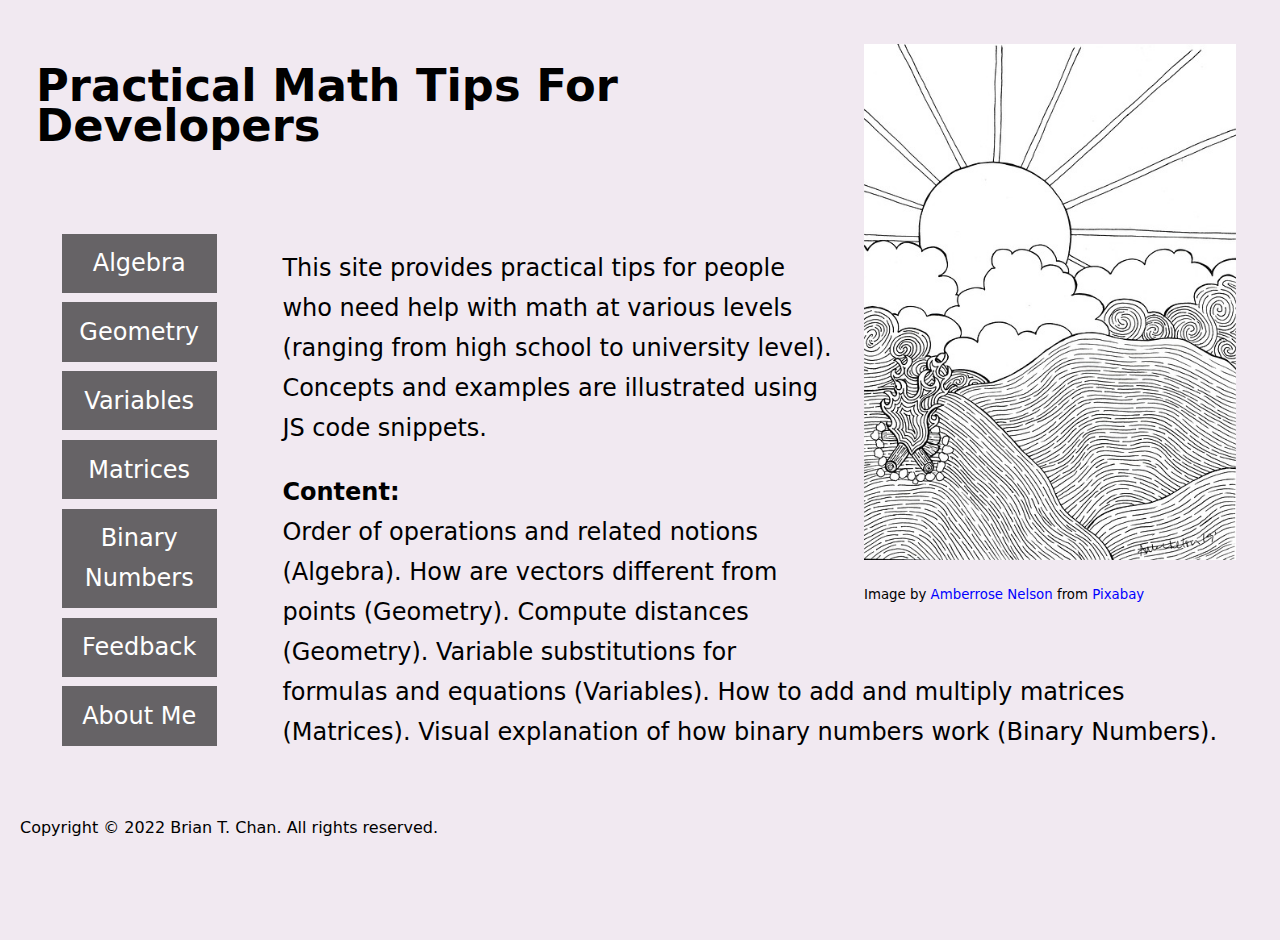
<file: index.html>
<!DOCTYPE html>
<html lang="en" manifest="cm.appcache">
<head>
    <!-- Google tag (gtag.js) -->
    <script async src="https://www.googletagmanager.com/gtag/js?id=G-Q18V9VPLK9"></script>
    <script>
      window.dataLayer = window.dataLayer || [];
      function gtag(){dataLayer.push(arguments);}
      gtag('js', new Date());

      gtag('config', 'G-Q18V9VPLK9');
    </script>
    <meta charset="UTF-8">
    <meta http-equiv="X-UA-Compatible" content="IE=edge">
    <meta name="viewport" content="width=device-width, initial-scale=1.0">
    <link rel="stylesheet" href="styles/style.css">
    <title>Practical Math Tips For Developers</title>
    <script src="https://ajax.googleapis.com/ajax/libs/jquery/3.6.0/jquery.min.js"></script>
    <script src="scripts/app.js"></script>
</head>
<body>
    <div class="container">
        <div class="pages">
            <div class="page home">
                <div id="image">
                    <img src="images/sunrise-gc1ed69cf1_640.jpg" width="100%">
                    <br>
                    <div id="imageCredit">
                        Image by <a href="https://pixabay.com/users/brickbard-1115630/?utm_source=link-attribution&amp;utm_medium=referral&amp;utm_campaign=image&amp;utm_content=6474187">Amberrose Nelson</a> from <a href="https://pixabay.com//?utm_source=link-attribution&amp;utm_medium=referral&amp;utm_campaign=image&amp;utm_content=6474187">Pixabay</a>
                    </div>
                </div>
                <div id="top">
                    <h1 class="wrap">Practical Math Tips For Developers</h1>
                    <br class="onlyNarrow">
                    <div class="widebuttonlike" id="menubarButton" onclick="openMenu();">Open Menu</div>
                    <br class="onlyNarrow">
                </div>

                <div id="menubar">
                    <ul id="menulist">
                        <li class="menuitem" onclick="location.href='algebra.html';">Algebra</li>
                        <li class="menuitem" onclick="location.href='geometry.html';">Geometry</li>
                        <li class="menuitem" onclick="location.href='variables.html';">Variables</li>
                        <li class="menuitem" onclick="location.href='mtx.html';">Matrices</li>
                        <li class="menuitem" onclick="location.href='bnry.html';">Binary Numbers</li>
                        <li class="menuitem" onclick="location.href='feedback.html';">Feedback</li>
                        <li class="menuitem" onclick="location.href='aboutme.html';">About Me</li>
                        <li class="menuitem" id="closeMenuButton" onclick="closeMenu();">Close Menu</li>
                    </ul>
                </div>
                <div class="showIfFourthWidest">
                    <br><br><br><br><br><br><br><br>
                    <br><br><br><br>
                </div>
                <main loading="lazy">
                    <p class="intro" loading="lazy">

                        This site provides practical tips for people who need help with math at various levels (ranging from high school to university level). Concepts and examples are illustrated using JS code snippets.

                    </p>

                    <p class="intro" loading="lazy">

                        <strong>Content:</strong> <br> Order of operations and related notions (Algebra). How are vectors different from points (Geometry). Compute distances (Geometry). Variable substitutions for formulas and equations (Variables). How to add and multiply matrices (Matrices). Visual explanation of how binary numbers work (Binary Numbers).  
    
                    </p>
                </main>
                <footer> Copyright &copy; 2022 Brian T. Chan. All rights reserved. </footer>
            </div>
            <div class="page blank"></div>
        </div>
    </div>

</body>
</html>
</file>
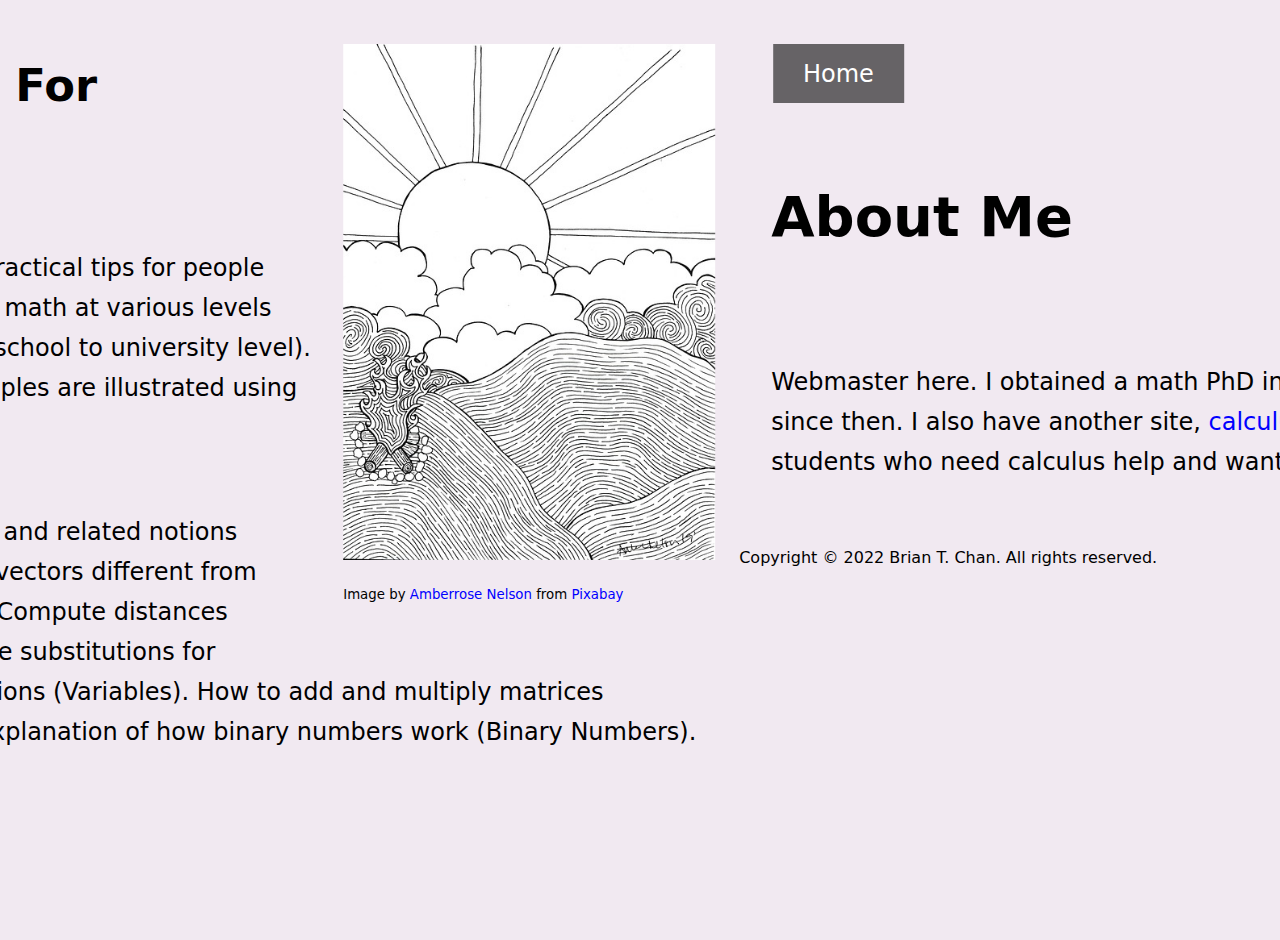
<file: aboutme.html>
<!DOCTYPE html>
<html lang="en" manifest="cm.appcache">
<head>
    <!-- Google tag (gtag.js) -->
    <script async src="https://www.googletagmanager.com/gtag/js?id=G-Q18V9VPLK9"></script>
    <script>
      window.dataLayer = window.dataLayer || [];
      function gtag(){dataLayer.push(arguments);}
      gtag('js', new Date());

      gtag('config', 'G-Q18V9VPLK9');
    </script>
    <meta charset="UTF-8">
    <meta http-equiv="X-UA-Compatible" content="IE=edge">
    <meta name="viewport" content="width=device-width, initial-scale=1.0">
    <link rel="stylesheet" href="styles/style.css">
    <title>About Me</title>
</head>

<body>
    <div class="container">
        <div class="pages">
            <div class="page home">
                <div id="image">
                    <img src="images/sunrise-gc1ed69cf1_640.jpg" width="100%">
                    <br>
                    <div id="imageCredit">
                        Image by <a href="https://pixabay.com/users/brickbard-1115630/?utm_source=link-attribution&amp;utm_medium=referral&amp;utm_campaign=image&amp;utm_content=6474187">Amberrose Nelson</a> from <a href="https://pixabay.com//?utm_source=link-attribution&amp;utm_medium=referral&amp;utm_campaign=image&amp;utm_content=6474187">Pixabay</a>
                    </div>
                </div>
                <div id="top">
                    <h1 class="wrap">Practical Math Tips For Developers</h1>
                    <br class="onlyNarrow"><br class="onlyNarrow">
                </div>
                <div id="menubar">
                    <ul id="menulist">
                        <li class="menuitem" onclick="javascript:void(0)">Algebra</li>
                        <li class="menuitem" onclick="javascript:void(0)">Geometry</li>
                        <li class="menuitem" onclick="javascript:void(0)">Variables</li>
                        <li class="menuitem" onclick="javascript:void(0)">Matrices</li>
                        <li class="menuitem" onclick="javascript:void(0)">Binary Numbers</li>
                        <li class="menuitem" onclick="javascript:void(0)">Feedback</li>
                        <li class="menuitem" id="leave7" onclick="slide('leave')">About Me</li>
                    </ul>
                </div>
                <div class="showIfFourthWidest">
                    <br><br><br><br><br><br><br><br>
                    <br><br><br><br>
                </div>
                <main loading="lazy">
                    <p class="intro" loading="lazy">

                        This site provides practical tips for people who need help with math at various levels (ranging from high school to university level). Concepts and examples are illustrated using JS code snippets.

                    </p>

                    <p class="intro" loading="lazy">

                        <strong>Content:</strong> <br> Order of operations and related notions (Algebra). How are vectors different from points (Geometry). Compute distances (Geometry). Variable substitutions for formulas and equations (Variables). How to add and multiply matrices (Matrices). Visual explanation of how binary numbers work (Binary Numbers).  

                    </p>
                </main>
            </div>
            <div class="page aboutme">
                <div class="buttonlikeContainer">
                    <div class="buttonlike" onclick="slide('home')">Home</div>
                    <div class="showIfNarrow"><br></div>
                </div>
                <div id="heading">
                    <h1 class="inBetweenWrap"> About Me </h1>
                </div>
               <main>
                    <p>
                        Webmaster here. I obtained a math PhD in 2020 and have been working on interesting projects since then. I also have another site, <a href="https://www.calculusworld.com">calculusworld.com</a>. It is a blogging site geared towards students who need calculus help and want a fresh perspective on this material.
                    </p>
               </main>
               <footer> Copyright &copy; 2022 Brian T. Chan. All rights reserved. </footer>
            </div>
        </div>
    </div>

    <script src="https://ajax.googleapis.com/ajax/libs/jquery/3.6.0/jquery.min.js"></script>
    <script src="scripts/app.js"></script>
    <script defer>
        setTimeout(() => document.getElementById('leave7').click(), 100);
    </script>
</body>
</html>
</file>
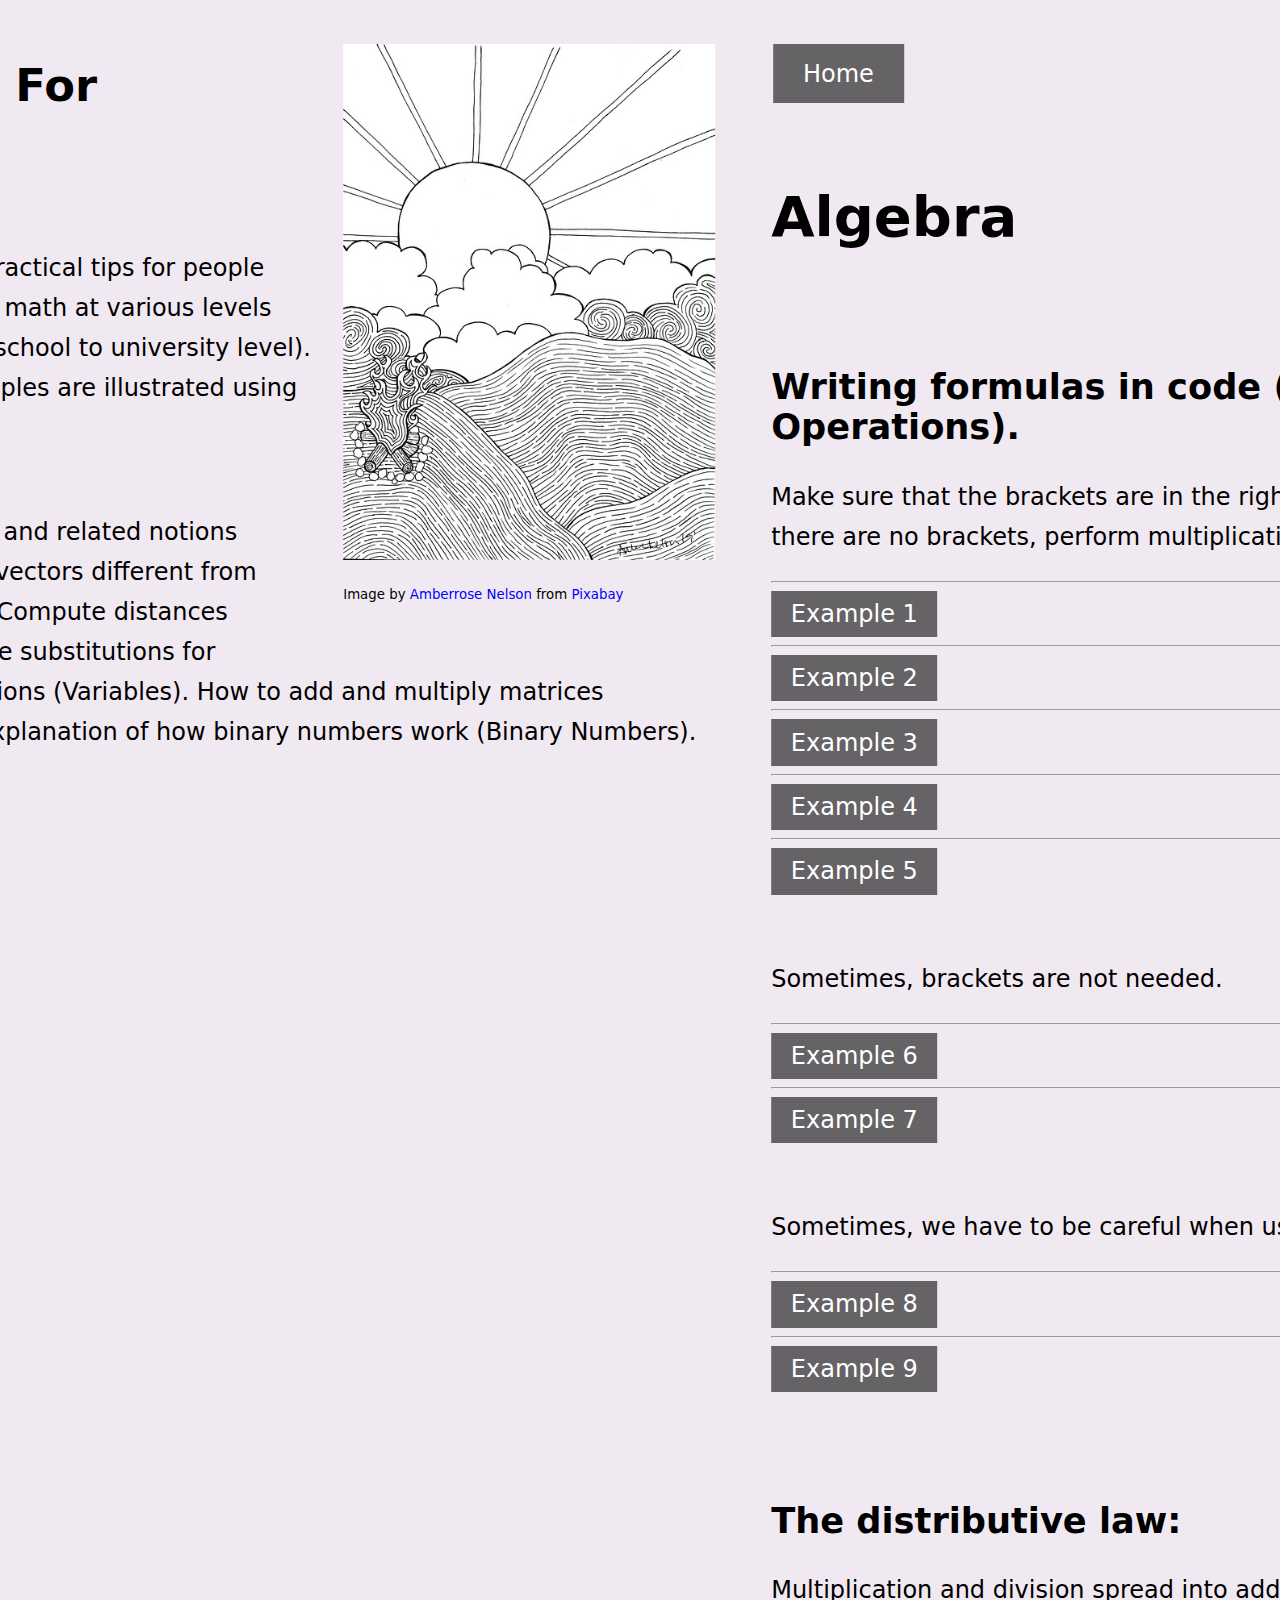
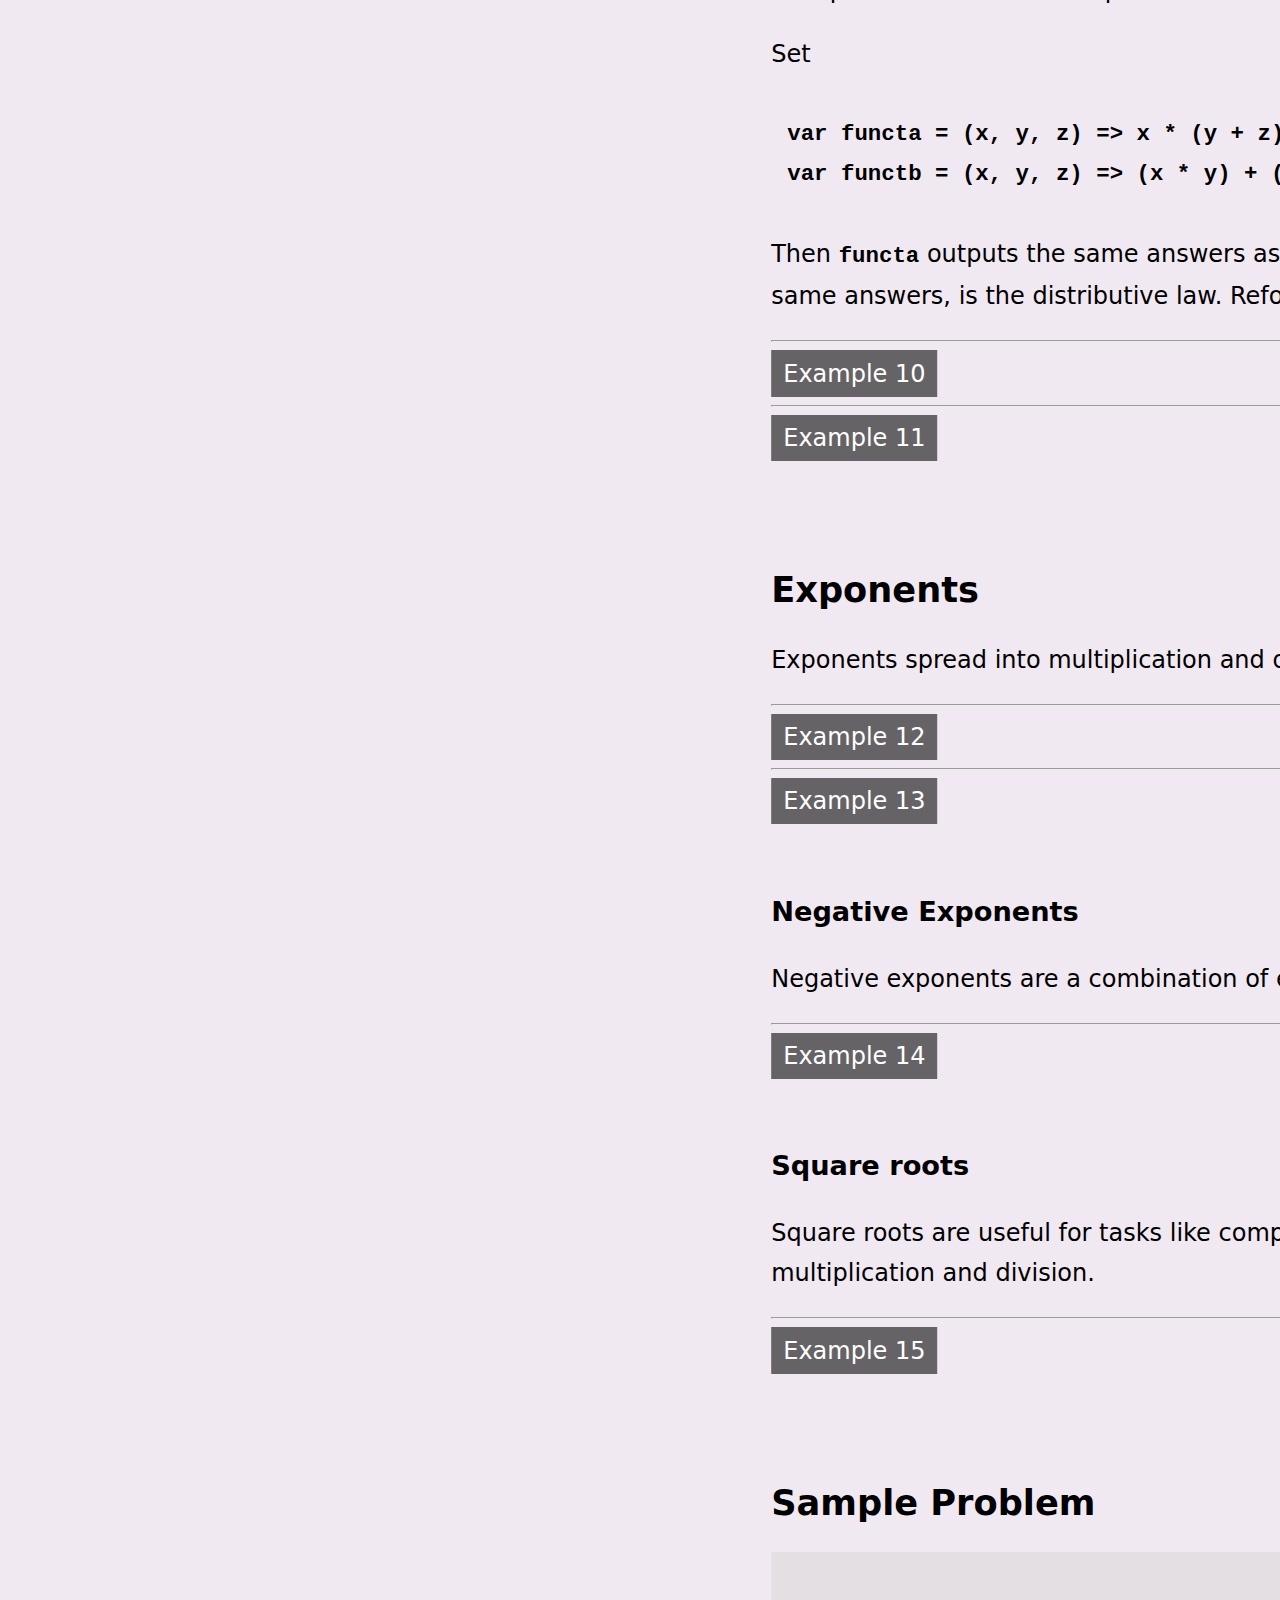
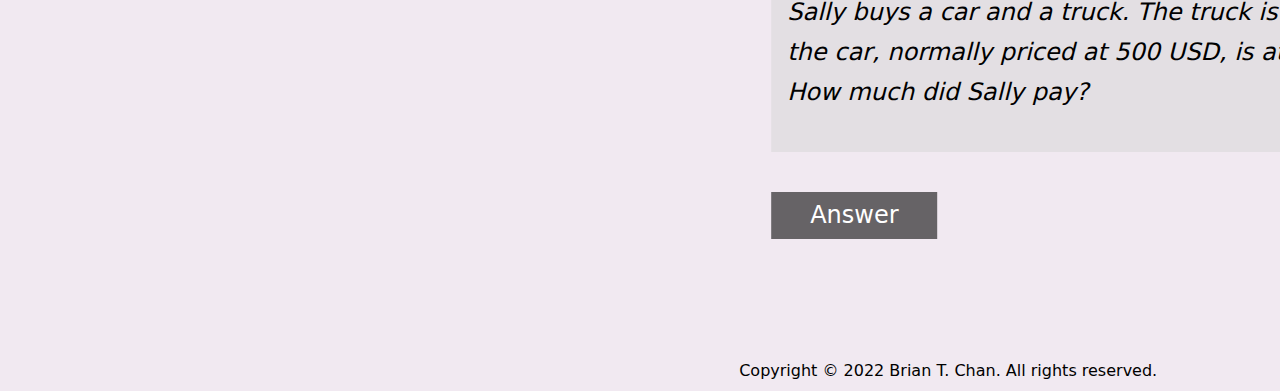
<file: algebra.html>
<!DOCTYPE html>
<html lang="en" manifest="cm.appcache">
<head>
    <!-- Google tag (gtag.js) -->
    <script async src="https://www.googletagmanager.com/gtag/js?id=G-Q18V9VPLK9"></script>
    <script>
      window.dataLayer = window.dataLayer || [];
      function gtag(){dataLayer.push(arguments);}
      gtag('js', new Date());

      gtag('config', 'G-Q18V9VPLK9');
    </script>
    <meta charset="UTF-8">
    <meta http-equiv="X-UA-Compatible" content="IE=edge">
    <meta name="viewport" content="width=device-width, initial-scale=1.0">
    <link rel="stylesheet" href="styles/style.css">
    <title>Algebra</title>
</head>

<body>
    <div class="container">
        <div class="pages">
            <div class="page home">
                <div id="image">
                    <img src="images/sunrise-gc1ed69cf1_640.jpg" width="100%">
                    <br>
                    <div id="imageCredit">
                        Image by <a href="https://pixabay.com/users/brickbard-1115630/?utm_source=link-attribution&amp;utm_medium=referral&amp;utm_campaign=image&amp;utm_content=6474187">Amberrose Nelson</a> from <a href="https://pixabay.com//?utm_source=link-attribution&amp;utm_medium=referral&amp;utm_campaign=image&amp;utm_content=6474187">Pixabay</a>
                    </div>
                </div>
                <div id="top">
                    <h1 class="wrap">Practical Math Tips For Developers</h1>
                    <br class="onlyNarrow"><br class="onlyNarrow">
                </div>
                <div id="menubar">
                    <ul id="menulist">
                        <li class="menuitem" id="leave1" onclick="slide('leave');">Algebra</li>
                        <li class="menuitem" onclick="javascript:void(0)">Geometry</li>
                        <li class="menuitem" onclick="javascript:void(0)">Variables</li>
                        <li class="menuitem" onclick="javascript:void(0)">Matrices</li>
                        <li class="menuitem" onclick="javascript:void(0)">Binary Numbers</li>
                        <li class="menuitem" onclick="javascript:void(0)">Feedback</li>
                        <li class="menuitem" onclick="location.href='https://sites.google.com/view/btchan';">About Me</li>
                    </ul>
                </div>
                <div class="showIfFourthWidest">
                    <br><br><br><br><br><br><br><br>
                    <br><br><br><br>
                </div>
                <main loading="lazy">
                    <p class="intro" loading="lazy">

                        This site provides practical tips for people who need help with math at various levels (ranging from high school to university level). Concepts and examples are illustrated using JS code snippets.

                    </p>

                    <p class="intro" loading="lazy">

                        <strong>Content:</strong> <br> Order of operations and related notions (Algebra). How are vectors different from points (Geometry). Compute distances (Geometry). Variable substitutions for formulas and equations (Variables). How to add and multiply matrices (Matrices). Visual explanation of how binary numbers work (Binary Numbers).  
    
                    </p>
                </main>
                <footer> Copyright &copy; 2022 Brian T. Chan. All rights reserved. </footer>
            </div>
            <div class="page algebra">
                <div class="buttonlikeContainer">
                    <div class="buttonlike" onclick="slide('home')">Home</div>
                    <div class="showIfNarrow"><br></div>
                </div>
                <div class="showIfWide">
                    <div id="image">
                        <img src="images/paper-g3e65b57f0_640.png" width="70%">
                        <div id="imageCredit">
                            Image by <a href="https://pixabay.com/users/josemairing-2310708/?utm_source=link-attribution&amp;utm_medium=referral&amp;utm_campaign=image&amp;utm_content=1358079">Michael</a> from <a href="https://pixabay.com//?utm_source=link-attribution&amp;utm_medium=referral&amp;utm_campaign=image&amp;utm_content=1358079">Pixabay</a>
                        </div>
                    </div>
                </div>
                <div class="showIfSecondWidest showIfThirdWidest">
                    <div id="image">
                        <img src="images/paper-g3e65b57f0_640.png" width="70%">
                        <div id="imageCredit">
                            Image by <a href="https://pixabay.com/users/josemairing-2310708/?utm_source=link-attribution&amp;utm_medium=referral&amp;utm_campaign=image&amp;utm_content=1358079">Michael</a> from <a href="https://pixabay.com//?utm_source=link-attribution&amp;utm_medium=referral&amp;utm_campaign=image&amp;utm_content=1358079">Pixabay</a>
                        </div>
                    </div>
                </div>
                <div id="heading">
                    <h1 class="noWrap">Algebra</h1>
                    <div class="showIfFourthWidest showIfNarrow">
                        <div id="image">
                            <img src="images/paper-g3e65b57f0_640.png" width="70%">
                            <div id="imageCredit">
                                Image by <a href="https://pixabay.com/users/josemairing-2310708/?utm_source=link-attribution&amp;utm_medium=referral&amp;utm_campaign=image&amp;utm_content=1358079">Michael</a> from <a href="https://pixabay.com//?utm_source=link-attribution&amp;utm_medium=referral&amp;utm_campaign=image&amp;utm_content=1358079">Pixabay</a>
                            </div>
                        </div>
                    </div>
                </div>
                <main>

                    <h2>Writing formulas in code (Order of Operations).</h2>
                    <p> Make sure that the brackets are in the right positions. When there are no brackets, perform multiplication and division first, then addition and subtraction. </p>

                    <hr>
                    <div id="flip1">Example 1</div>
                    <div id="panel1">
                        <p>Set</p>
            
                        <code>
                        var funct1 = <div class="showIfNarrow"><br></div> (x, y, z) => x + y * z;<br>
                        <div class="showIfNarrow"><br></div>
                        var funct2 = <div class="showIfNarrow"><br></div> (x, y, z) => x + (y * z);<br>
                        <div class="showIfNarrow"><br></div>
                        var funct3 = <div class="showIfNarrow"><br></div> (x, y, z) => (x + y) * z;
                        </code>
                
                        <p>Then <code class="inlineCode">funct1</code> outputs the same answers as <code class="inlineCode">funct2</code>, but <code class="inlineCode">funct3</code> outputs different answers than <code class="inlineCode">funct1</code> and <code class="inlineCode">funct2</code>. For instance, both of the following</p>
                        <code>
                            funct1(4, 1, 5) === <div class="showIfNarrow"><br></div> funct2(4, 1, 5);<br>
                            <div class="showIfNarrow"><br></div>
                            funct1(4, 1, 5) !== <div class="showIfNarrow"><br></div> funct3(4, 1, 5); 
                        </code>
                        <p>evaluate to true.</p>
                    </div>
                    <hr>
                    <div id="flip2">Example 2</div>
                    <div id="panel2">
                        <p>Set</p>
            
                        <code>
                        var funct4 = <div class="showIfNarrow"><br></div> (x, y, z) => x/y + z;<br>
                        <div class="showIfNarrow"><br></div>
                        var funct5 = <div class="showIfNarrow"><br></div> (x, y, z) => x/(y + z);<br>
                        </code>
                
                        <p>Then <code class="inlineCode">funct4</code> outputs different answers than <code class="inlineCode">funct5</code>.</p> 
                    </div>
                    <hr>
                    <div id="flip3">Example 3</div>
                    <div id="panel3">
                        <p>Set</p>
            
                        <code>
                        var funct6 = (w, x, y, z) <div class="showIfNarrow"><br></div> => v - w * x / y + z;<br>
                        <div class="showIfNarrow"><br></div>
                        var funct7 = (w, x, y, z) <div class="showIfNarrow"><br></div> => v - (w * x / y) + z;
                        </code>
                        <p>Then <code class="inlineCode">funct6</code> outputs the same answers as <code class="inlineCode">funct7</code>.</p>
                    </div>
                    <hr>
                    <div id="flip4">Example 4</div>
                    <div id="panel4">
                        <p>Set</p>
                        <code>
                        var funct8 = (v, w, x, y, z) <div class="showIfNarrow"><br></div> => v / z - w * z <div class="showIfNarrow"><br></div> + x / z - y / z;<br>
                        <div class="showIfNarrow"><br></div>
                        var funct9 = (w, x, y, z) <div class="showIfNarrow"><br></div> => (v / z) - (w * z) <div class="showIfNarrow"><br></div> + (x / z) - (y / z);
                        </code>
                        <p>Then <code class="inlineCode">funct8</code> outputs the same answers as <code class="inlineCode">funct9</code>.</p> 
                    </div>
                    <hr>
                    <div id="flip5">Example 5</div>
                    <div id="panel5">        
                        <p>Set</p>
                        <code>
                        var funct4 = (w, x, y, z) <div class="showIfNarrow"><br></div> => w + x/(y + z);<br> <div class="showIfNarrow"><br></div>
                        var funct5 = (w, x, y, z) <div class="showIfNarrow"><br></div> => (w + x)/(y + z);<br>
                        </code>
                        <p>Then <code class="inlineCode">funct4</code> and <code class="inlineCode">funct5</code> will output different answers.</p>
                    </div>
                    <br>
            
                    <p>Sometimes, brackets are not needed.</p>
                    <hr>
                    <div id="flip6">Example 6</div>
                    <div id="panel6">
                        <p>Set</p> 
                        <code>
                        var funct6 = (x, y, z) <div class="showIfNarrow"><br></div> => x * (y / z);<br> <div class="showIfNarrow"><br></div>
                        var funct7 = (x, y, z) <div class="showIfNarrow"><br></div> => (x * y)/z;
                        </code>
                        <p>Then <code class="inlineCode">funct6</code> and <code class="inlineCode">funct7</code> will output the same answers.</p>
                    </div>
                    <hr>
                    <div id="flip7">Example 7</div>
                    <div id="panel7">
                        <p>Set</p>
                        <code>
                        var funct8 = (x, y, z) <div class="showIfNarrow"><br></div> => x + (y - z);<br><div class="showIfNarrow"><br></div>
                        var funct9 = (x, y, z) <div class="showIfNarrow"><br></div> => (x + y) - z;
                        </code>
                        <p>Then <code class="inlineCode">funct8</code> and <code class="inlineCode">funct9</code> will output the same answers.</p>
                    </div>

                    <br>
                    
                    <p> Sometimes, we have to be careful when using brackets with subtraction and division.</p> 
            
                    <hr>
                    <div id="flip8">Example 8</div>
                    <div id="panel8">
                        <p>Set</p> 
                        <code>
                        var funct10 = (x, y, z) <div class="showIfNarrow"><br></div> => x - (y - z);<br><div class="showIfNarrow"><br></div>
                        var funct11 = (x, y, z) <div class="showIfNarrow"><br></div> => x - y - z;<br><div class="showIfNarrow"><br></div>
                        var funct12 = (x, y, z) <div class="showIfNarrow"><br></div> => x - y + z;
                        </code>
                        <p>Then <code class="inlineCode">funct10</code> and <code class="inlineCode">funct11</code> will output different answers, but <code class="inlineCode">funct10</code> and <code class="inlineCode">funct12</code> will output the same answers.</p>
                    </div>
                    <hr>
                    <div id="flip9">Example 9</div>
                    <div id="panel9">
                        <p>Set</p>
                        <code>
                        var funct13 = (x, y) <div class="showIfNarrow"><br></div> => 1 / (x / y);<br><div class="showIfNarrow"><br></div>
                        var funct14 = (x, y) <div class="showIfNarrow"><br></div> => (1 / x) / y;<br><div class="showIfNarrow"><br></div>
                        var funct15 = (x, y) <div class="showIfNarrow"><br></div> => y / x; <br><div class="showIfNarrow"><br></div>
                        var funct16 = (x, y) <div class="showIfNarrow"><br></div> => 1 / (x * y);
                        </code>
                        <p>Then <code class="inlineCode">funct13</code> and <code class="inlineCode">funct15</code> output the same answers, <code class="inlineCode">funct14</code> and <code class="inlineCode">funct16</code> output the same answers, and <code class="inlineCode">funct13</code> and <code class="inlineCode">funct14</code> output different answers.</p>
                    </div>
                    <br><br>

                    <h2>The distributive law:</h2>
                    <p>Multiplication and division spread into addition and subtraction.</p>
                    <p>Set</p>

                    <code>
                    var functa = (x, y, z) <div class="showIfNarrow"><br></div> => x * (y + z);<br><div class="showIfNarrow"><br></div>
                    var functb = (x, y, z) <div class="showIfNarrow"><br></div>=> (x * y) + (x * z);
                    </code>

                    <p>Then <code class="inlineCode">functa</code> outputs the same answers as <code class="inlineCode">functb</code>. This fact, that <code class="inlineCode">functa</code> and <code class="inlineCode">functb</code> give the same answers, is the distributive law. Reformulations of this law are also true.</p>
                    <hr>
                    <div id="flip10">Example 10</div>
                    <div id="panel10">
                        <p>Set</p>
            
                        <code>
                        var functc = (x, y, z) <div class="showIfNarrow"><br></div> => (y - z) * x;<br><div class="showIfNarrow"><br></div>
                        var functd = (x, y, z) <div class="showIfNarrow"><br></div> => (y * z) - (z * x);
                        </code>
                
                        <p>Then <code class="inlineCode">functc</code> outputs the same answers as <code class="inlineCode">functd</code>.</p>
                    </div>
                    <hr>
                    <div id="flip11">Example 11</div>
                    <div id="panel11">
                        <p>Set</p>
            
                        <code>
                        var functe = (x, y, z) <div class="showIfNarrow"><br></div> => (y - z + w) / x;<br><div class="showIfNarrow"><br></div>
                        var functf = (x, y, z) <div class="showIfNarrow"><br></div> => (y / x) - (z / x) + (w / x);
                        </code>
                
                        <p>Then <code class="inlineCode">functe</code> outputs the same answers as <code class="inlineCode">functf</code>.</p>
                    </div>
                    <br><br>
            
                    <h2>Exponents</h2> 
                    <p>Exponents spread into multiplication and division.</p>
                        
                    <hr>
                    <div id="flip12">Example 12</div>
                    <div id="panel12">
                        <p>Set</p>
                        <code>
                            var functg = (x, y, z) <div class="showIfNarrow"><br></div> => (x / y) ** z; <br><div class="showIfNarrow"><br></div>
                            var functh = (x, y, z) <div class="showIfNarrow"><br></div>=> (x ** z) / (y ** z); <br><div class="showIfNarrow"><br></div>
                            var functi = (x, y, z) <div class="showIfNarrow"><br></div> => x ** z / y ** z;
                        </code>
                        <p>Then <code class="inlineCode">functg</code>, <code class="inlineCode">functh</code>, and <code class="inlineCode">functi</code> output the same answers. <code class="inlineCode">functh</code> outputs the same answers as <code class="inlineCode">functi</code> because exponents come before multiplication and division. <code class="inlineCode">functg</code> outputs the same answers as <code class="inlineCode">functh</code> because exponents spread into multiplication and division.</p>
                    </div>
                    <hr>
                    <div id="flip13">Example 13</div>
                    <div id="panel13">
                        <p>Set</p>
                        <code>
                            var functj = (x, y, z) <div class="showIfNarrow"><br></div> => (x * y) ** z; <br><div class="showIfNarrow"><br></div>
                            var functk = (x, y, z) <div class="showIfNarrow"><br></div> => (x ** z) * (y ** z); <br><div class="showIfNarrow"><br></div>
                            var functl = (x, y, z) <div class="showIfNarrow"><br></div> => x ** z * y ** z;
                        </code>
                        <p>Then <code class="inlineCode">functj</code>, <code class="inlineCode">functk</code>, and <code class="inlineCode">functl</code> output the same answers.</p>
                    </div>
                    <br>
            
                    <h3> Negative Exponents </h3>
                    <p>Negative exponents are a combination of exponents and division.</p>
            
                    <hr>
                    <div id="flip14">Example 14</div>
                    <div id="panel14">
                        <p>Set</p>
                        <code>
                            var functm = (x, y) <div class="showIfNarrow"><br></div> => x ** -y; <br><div class="showIfNarrow"><br></div>
                            var functn = (x, y) <div class="showIfNarrow"><br></div> => 1 / (x ** y);
                        </code>
                        <p>Then <code class="inlineCode">functm</code> and <code class="inlineCode">functn</code> output the same answers.</p>
                    </div>
                    <br>
            
                    <h3> Square roots </h3>
                    <p>Square roots are useful for tasks like computing distances. The square root also spreads into multiplication and division.</p>
                    <hr>
                    <div id="flip15">Example 15</div>
                    <div id="panel15">
                        <p>Set</p>
                        <code>
                            var functo = (x, y) <div class="showIfNarrow"><br></div> => Math.sqrt(x * y / z); <br><div class="showIfNarrow"><br></div>
                            var functp = (x, y) <div class="showIfNarrow"><br></div> => Math.sqrt(x) * Math.sqrt(y) / Math.sqrt(z);
                        </code>
                        <p>Then <code class="inlineCode">functo</code> and <code class="inlineCode">functp</code> output the same answers.</p>
                    </div>
                    <br><br>
                    <h2>Sample Problem</h2>
                    <div class="boxed">
                    <p>Sally buys a car and a truck. The truck is 1000 USD and the car, normally priced at 500 USD, is at a 30% discount. How much did
                    Sally pay?</p>
                    </div>
                    <br>
                    <div class="outerflip">
                    <div id="flip16"> Answer </div>
                    </div>
                    <div id="panel16">
                        <p>We know Sally has to pay 1000 USD for the car, so we can set</p>
                        <code> var truckPrice = 1000; </code>

                        <p>We need to know how much Sally needs to pay for the car. Since the car is normally priced at 500 USD. So we can set</p>
                    
                        <code> var carPrice = 500; </code>
                    
                        <p>How much does Sally save due to the above discount? The discount is 30%, so we can set</p>
                    
                        <code> var discount = 30; </code>
                
                        <p>So Sally saves 150 USD.</p>
                    
                        <code> carPrice * discount / 100 === 150 </code>
                    
                        <p>Because of that, Sally pays 350 USD</p>
                    
                        <code> carPrice - (carPrice * discount / 100) === 350 </code>
                
                        <p>By the distributive law</p>
                    
                        <code> carPrice - (carPrice * discount / 100) === <div class="showIfNarrow"><br></div> carPrice * (1 - discount / 100) </code>

                        <p>is true. Note that</p> 
                        
                        <code> 1 - discount / 100 === <div class="showIfNarrow"><br></div> 1 - (discount / 100) </code>
                
                        <p>is true. So Sally pays 1350 USD as</p>
                
                        <code> truckPrice + carPrice * (1 - discount / 100) === 1350 </code>

                        <p>is true.</p>
                    </div>
                    <br>
                    <br>
                </main>
                <footer> Copyright &copy; 2022 Brian T. Chan. All rights reserved. </footer>
            </div>
        </div>
    </div>

    <script src="https://ajax.googleapis.com/ajax/libs/jquery/3.6.0/jquery.min.js"></script>
    <script src="scripts/app.js"></script>
    <script defer>
        setTimeout(() => document.getElementById('leave1').click(), 100);
    </script>
</body>
</html>
</file>
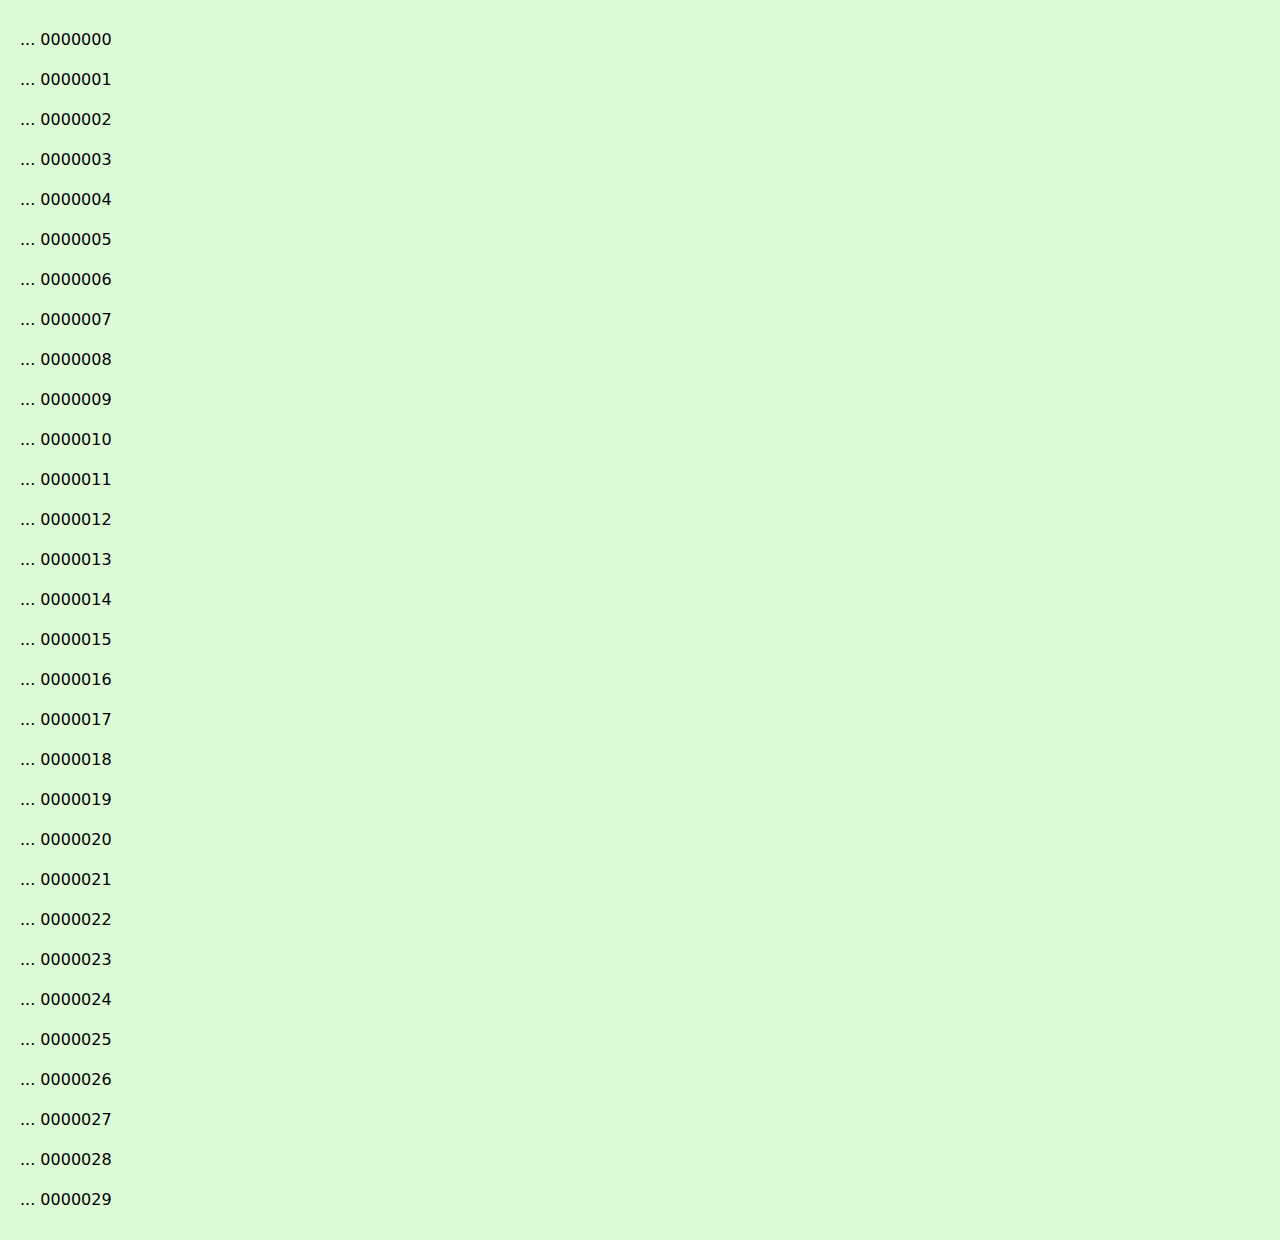
<file: binaryframe1.html>
<!DOCTYPE html>
<html lang="en" manifest="cm.appcache">
<head>
    <!-- Google tag (gtag.js) -->
    <script async src="https://www.googletagmanager.com/gtag/js?id=G-Q18V9VPLK9"></script>
    <script>
      window.dataLayer = window.dataLayer || [];
      function gtag(){dataLayer.push(arguments);}
      gtag('js', new Date());

      gtag('config', 'G-Q18V9VPLK9');
    </script>
    <meta charset="UTF-8">
    <meta http-equiv="X-UA-Compatible" content="IE=edge">
    <meta name="viewport" content="width=device-width, initial-scale=1.0">
    <link rel="stylesheet" href="styles/style.css"></link>
    <title>Inline Frame</title>
</head>
<body id="framebody1">
    <script src="scripts/script.js"></script>
    <script>numberframe(10);</script>
</body>
</html>
</file>
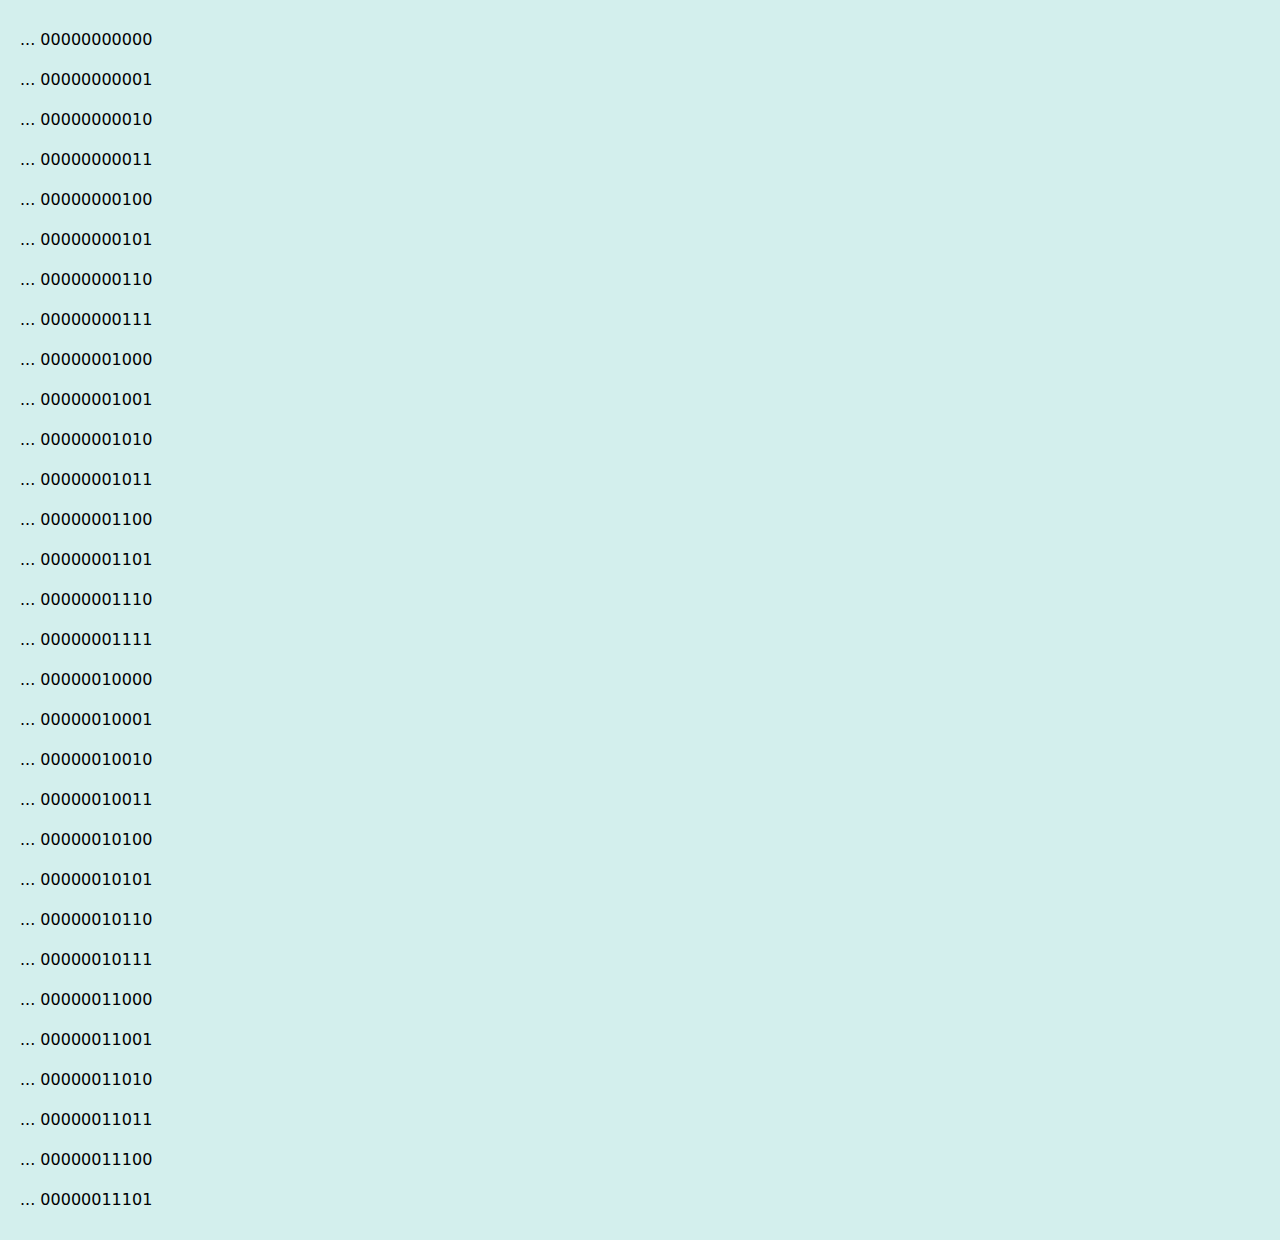
<file: binaryframe2.html>
<!DOCTYPE html>
<html lang="en" manifest="cm.appcache">
<head>
    <!-- Google tag (gtag.js) -->
    <script async src="https://www.googletagmanager.com/gtag/js?id=G-Q18V9VPLK9"></script>
    <script>
      window.dataLayer = window.dataLayer || [];
      function gtag(){dataLayer.push(arguments);}
      gtag('js', new Date());

      gtag('config', 'G-Q18V9VPLK9');
    </script>
    <meta charset="UTF-8">
    <meta http-equiv="X-UA-Compatible" content="IE=edge">
    <meta name="viewport" content="width=device-width, initial-scale=1.0">
    <link rel="stylesheet" href="styles/style.css"></link>
    <title>Inline Frame</title>
</head>
<body id="framebody2">
    <script src="scripts/script.js"></script>
    <script>numberframe(2);</script>
</body>
</html>
</file>
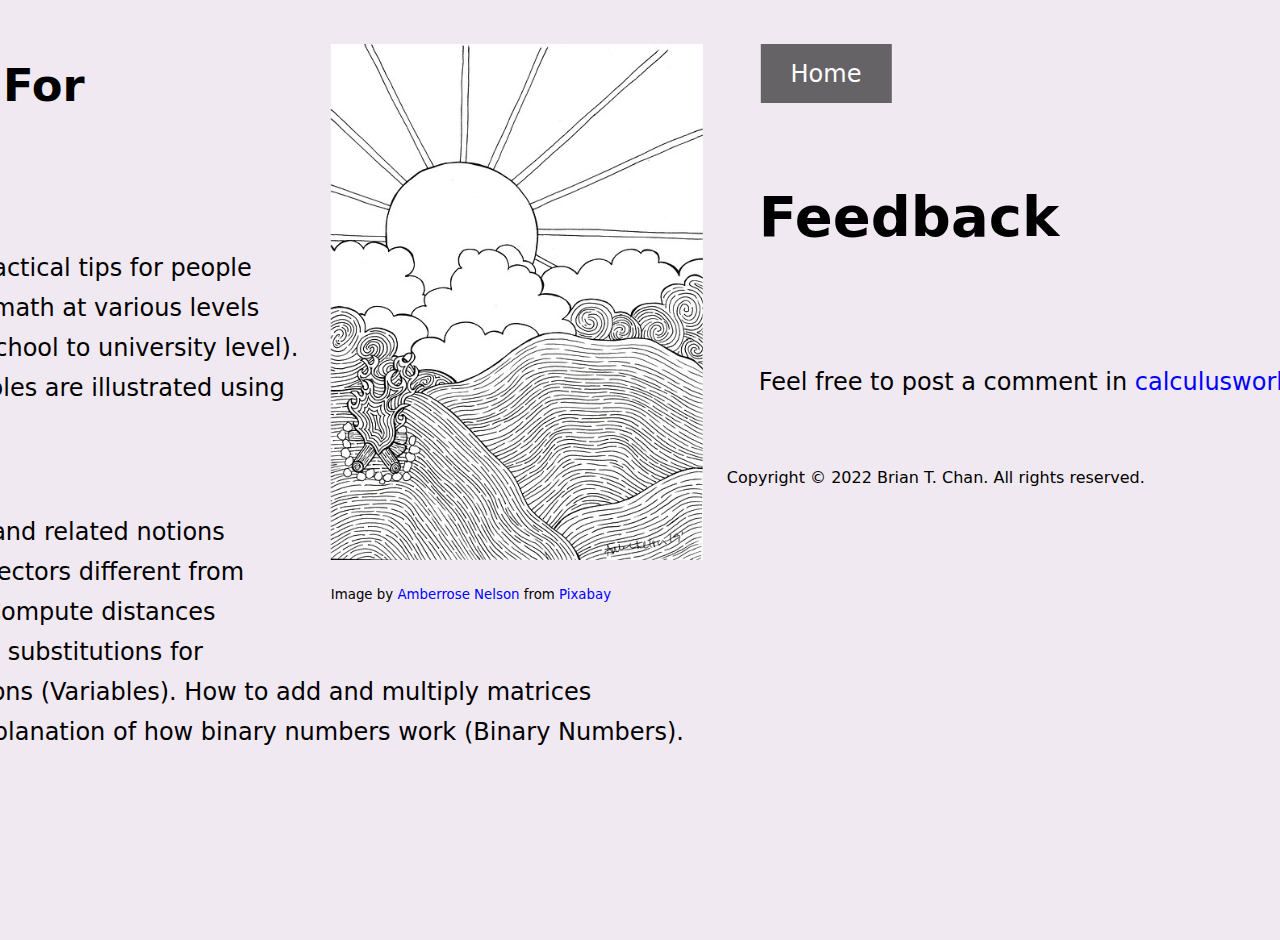
<file: feedback.html>
<!DOCTYPE html>
<html lang="en" manifest="cm.appcache">
<head>
    <!-- Google tag (gtag.js) -->
    <script async src="https://www.googletagmanager.com/gtag/js?id=G-Q18V9VPLK9"></script>
    <script>
      window.dataLayer = window.dataLayer || [];
      function gtag(){dataLayer.push(arguments);}
      gtag('js', new Date());

      gtag('config', 'G-Q18V9VPLK9');
    </script>
    <meta charset="UTF-8">
    <meta http-equiv="X-UA-Compatible" content="IE=edge">
    <meta name="viewport" content="width=device-width, initial-scale=1.0">
    <link rel="stylesheet" href="styles/style.css">
    <title>Feedback</title>
</head>

<body>
    <div class="container">
        <div class="pages">
            <div class="page home">
                <div id="image">
                    <img src="images/sunrise-gc1ed69cf1_640.jpg" width="100%">
                    <br>
                    <div id="imageCredit">
                        Image by <a href="https://pixabay.com/users/brickbard-1115630/?utm_source=link-attribution&amp;utm_medium=referral&amp;utm_campaign=image&amp;utm_content=6474187">Amberrose Nelson</a> from <a href="https://pixabay.com//?utm_source=link-attribution&amp;utm_medium=referral&amp;utm_campaign=image&amp;utm_content=6474187">Pixabay</a>
                    </div>
                </div>
                <div id="top">
                    <h1 class="wrap">Practical Math Tips For Developers</h1>
                    <br class="onlyNarrow"><br class="onlyNarrow">
                </div>
                <div id="menubar">
                    <ul id="menulist">
                        <li class="menuitem" onclick="javascript:void(0)">Algebra</li>
                        <li class="menuitem" onclick="javascript:void(0)">Geometry</li>
                        <li class="menuitem" onclick="javascript:void(0)">Variables</li>
                        <li class="menuitem" onclick="javascript:void(0)">Matrices</li>
                        <li class="menuitem" onclick="javascript:void(0)">Binary Numbers</li>
                        <li class="menuitem" id="leave6" onclick="slide('leave')">Feedback</li>
                        <li class="menuitem" onclick="location.href='https://sites.google.com/view/btchan';">About Me</li>
                    </ul>
                </div>
                <div class="showIfFourthWidest">
                    <br><br><br><br><br><br><br><br>
                    <br><br><br><br>
                </div>
                <main loading="lazy">
                    <p class="intro" loading="lazy">

                        This site provides practical tips for people who need help with math at various levels (ranging from high school to university level). Concepts and examples are illustrated using JS code snippets.

                    </p>

                    <p class="intro" loading="lazy">

                        <strong>Content:</strong> <br> Order of operations and related notions (Algebra). How are vectors different from points (Geometry). Compute distances (Geometry). Variable substitutions for formulas and equations (Variables). How to add and multiply matrices (Matrices). Visual explanation of how binary numbers work (Binary Numbers).  
    
                    </p>
                </main>
                <footer> Copyright &copy; 2022 Brian T. Chan. All rights reserved. </footer>
            </div>
            <div class="page feedback">
                <div class="buttonlikeContainer">
                    <div class="buttonlike" onclick="slide('home')">Home</div>
                    <div class="showIfNarrow"><br></div>
                </div>
                <div id="image">
                    <img src="images/feedback-g152af7d5e_640.png" width="100%">
                    <br>
                    <div id="imageCredit">
                        Image by <a href="https://pixabay.com/users/mohamed_hassan-5229782/?utm_source=link-attribution&amp;utm_medium=referral&amp;utm_campaign=image&amp;utm_content=2294109">Mohamed Hassan</a> from <a href="https://pixabay.com//?utm_source=link-attribution&amp;utm_medium=referral&amp;utm_campaign=image&amp;utm_content=2294109">Pixabay</a>
                    </div>
                </div>
                <div id="heading">
                    <h1 class="inBetweenWrap"> Feedback </h1>
                </div>
               <main>
                    <p>
                        Feel free to post a comment in <a href="https://www.calculusworld.com">calculusworld.com</a>.
                    </p>
               </main>
               <footer> Copyright &copy; 2022 Brian T. Chan. All rights reserved. </footer>
            </div>
        </div>
    </div>

    <script src="https://ajax.googleapis.com/ajax/libs/jquery/3.6.0/jquery.min.js"></script>
    <script src="scripts/app.js"></script>
    <script defer>
        setTimeout(() => document.getElementById('leave6').click(), 100);
    </script>
</body>
</html>
</file>
<file: styles/style.css>
div.container {
  width: 100%;
  height: 100vh;
  flex-direction: column;
}

div.pages {
  display: flex;
  width: 200%;
}

div.page {
  width: 100%;
  height: 100vh;
  transition: all 1s;
}

h2.home {
  text-align: right;
}

h2 {
  font-size: 2.2rem;
}

h3 {
  font-size: 1.7rem;
}

br.onlyNarrow {
  display: none;
}

p.intro, p {
  font-size: 1.5rem;
}

h1 {
  font-size: 3.5rem;
}

body {
  max-width: 100%;
  overflow-x: hidden;
  font-family: system-ui, -apple-system, BlinkMacSystemFont, 'Segoe UI', Roboto, Oxygen, Ubuntu, Cantarell, 'Open Sans', 'Helvetica Neue', sans-serif;
  background-color: rgba(164, 110, 161, 0.15);
  margin: 1.25rem;
  line-height: 2.5rem;
  overflow-anchor: none;
}

div.showIfFourthWidest, div.showIfThirdWidest,
div.showIfSecondWidest, div.showIfNarrow {
  display: none;
}

iframe {
  height: 30rem;
  margin: 0 auto;
  display: block;
  border: 0.2rem solid rgb(53, 147, 234);
}

iframe#narrowframe {
  width: 9.5rem;
}

iframe#wideframe {
  width: 11.5rem;
}

iframe#verywideframe {
  width: 22rem;
}

body#framebody1 {
  background-color: rgba(83, 233, 53, 0.196);
}

body#framebody2 {
  background-color: rgba(85, 194, 187, 0.26);
}

body#framebody3 {
  background-color: rgba(255, 218, 185, 0.334);
}

div#top {
  margin: 1rem;
}

div#image {
  margin: 1rem;
}

div#top {
  padding: 1rem;
  margin: 0rem;
}

div#menubar {
  width: 16%;
  float: left;
  padding: 1rem;
}

div#menubarButton {
  display: none;
}

li#closeMenuButton {
  display: none;
  background-color: rgba(100, 163, 86, 0.932);
  color: white;
}

div#heading {
  padding: 2rem;
}

main {
  padding: 2rem;
}

div#image {
  width: 25rem;
  float: right;
  padding: 2rem;
}

div#imageLarge {
  width: 24rem;
  display: inline-block;
  padding: 2rem;
}

img.translucent {
  opacity: 0.75;
}

img.slightlyTranslucent {
  opacity: 0.9;
}

div#imageCredit {
  font-size: 10pt;
}

ul#menulist {
  margin: 0;
  padding: 0;
  font-size: 1.3rem;
}

li.nonmenuitem {
  font-size: 1.5rem;
}

@media (hover: hover) and (pointer: fine) {
  li.menuitem:hover, div.buttonlike:hover,
  div.widebuttonlike:hover {
    background-color: #09a8f1;
    color: white;
    font-weight: bold;
  }

  li#closeMenuButton:hover {
    background-color: gray;
    color: white;
  }


  div#flip1:hover, div#flip2:hover, div#flip3:hover,
  div#flip4:hover, div#flip5:hover, div#flip6:hover,
  div#flip7:hover, div#flip8:hover, div#flip9:hover,
  div#flip10:hover, div#flip11:hover, div#flip12:hover,
  div#flip13:hover, div#flip14:hover, div#flip15:hover,
  div#flip16:hover,

  div#flipSL1:hover, div#flipSL2:hover, div#flipSL3:hover,
  div#flipSL4:hover, div#flipSL5:hover, div#flipSL6:hover,
  div#flipSL7:hover, div#flipSL8:hover, div#flipSL9:hover,
  div#flipSL10:hover,
  
  div#flipL1:hover, div#flipL2:hover, div#flipL3:hover,
  div#flipL4:hover, div#flipL5:hover, div#flipL6:hover,
  div#flipL7:hover, div#flipL8:hover, div#flipL9:hover,
  div#flipL10:hover,

  div#otherflipSL1:hover {
    background-color: #09a8f1;
    color: white;
    font-weight: bold;
  }

}

li#leave1, li#leave2, li#leave3, li#leave4,
li#leave5, li#leave6, li#leave7 {
  background-color: #3d7c60;
  font-weight: bold;
}

code {
    display: block;
    font-weight: bold;
    font-family: 'Courier New', Courier, monospace;
    font-size: 1.4rem;
    padding: 1rem;
}

code.inlineCode {
  display: inline;
  padding: 0rem;
  font-size: 1.4rem;
}

code.inlineCodeLarge {
  display: inline;
  padding: 0rem;
  font-size: 1.6rem;
}

div.boxed {
  box-sizing: content-box;
  width: 60rem;
  background-color: rgba(211, 211, 211, 0.464);
  padding: 1rem;
  font-style: italic;
  font-size: 1.5rem;
}

li.menuitem, div.buttonlike, div.widebuttonlike {
  background-color:rgba(0, 0, 0, 0.575);
  color: white;
  list-style-type: none;
  text-align: center;
  cursor: pointer;
  font-size: 1.5rem;
}

div.buttonlikeContainer {
  margin: 1.5rem;
}

li.menuitem, div.buttonlike {
  margin: 0.6rem;
  padding: 0.6rem;
}

div.widebuttonlike {
  margin: 0.3rem;
  padding: 0.2rem;
}

div.buttonlike {
  width: 7rem;
}

div.widebuttonlike {
  width: 14%;
}


div#panel1, div#panel2, div#panel3, div#panel4, div#panel5,
div#panel6, div#panel7, div#panel8, div#panel9, div#panel10,
div#panel11, div#panel12, div#panel13, div#panel14, div#panel15,
div#panel16 {
    padding: 3rem;
    text-align: left;
    width: 60rem;
    background-color: rgba(41, 194, 236, 0.085);
}

div#panelSL1, div#panelSL2, div#panelSL3, div#panelSL4,
div#panelSL5, div#panelSL6, div#panelSL7, div#panelSL8,
div#panelSL9, div#panelSL10 {
  padding: 3rem;
  text-align: left;
  width: 65rem;
  background-color: rgba(41, 194, 236, 0.085);
}

div#panelL1, div#panelL2, div#panelL3, div#panelL4,
div#panelL5, div#panelL6, div#panelL7, div#panelL8,
div#panelL9, div#panelL10 {
  padding: 3rem;
  text-align: left;
  width: 70rem;
  background-color: rgba(41, 194, 236, 0.085);
}

div#otherpanel1, div#otherpanelSL1, div#otherpanelSLCopy1,
div#otherpanelSLOtherCopy1, div#otherpanelL1 {
  padding: 3rem;
  text-align: left;
  background-color: rgba(41, 194, 236, 0.085);
}

div#otherpanelL1 {
  width: 95%;
}

div#flip1, div#flip2, div#flip3, div#flip4, div#flip5,
div#flip6, div#flip7, div#flip8, div#flip9, div#flip10,
div#flip11, div#flip12, div#flip13, div#flip14, div#flip15,
div#flip16 {
  padding: 0.2rem;
  width: 10rem;
  background-color: rgba(0, 0, 0, 0.575);
  color: white;
  text-align: center;
  font-size: 1.5rem;
}

div#flipSL1, div#flipSL2, div#flipSL3, div#flipSL4,
div#flipSL5, div#flipSL6, div#flipSL7, div#flipSL8,
div#flipSL9, div#flipSL10,

div#otherflipSL1 {
  padding: 0.2rem;
  width: 15rem;
  background-color: rgba(0, 0, 0, 0.575);
  color: white;
  text-align: center;
  font-size: 1.5rem;
}

div#flipL1, div#flipL2, div#flipL3, div#flipL4,
div#flipL5, div#flipL6, div#flipL7, div#flipL8,
div#flipL9, div#flipL10 {
  padding: 0.2rem;
  width: 35rem;
  background-color: rgba(0, 0, 0, 0.575);
  color: white;
  text-align: center;
  font-size: 1.5rem;
}

a:link { text-decoration: none; }

a:visited { text-decoration: none; }

a:active { text-decoration: none; }

a {
  color: blue;
  display: inline;
}


@media (min-width: 1350px) and (max-width: 1800px) {

  div.showIfWide {
    display: none;
  }

  div.showIfSecondWidest {
    display: inline;
  }

  h1.wrap {
    font-size: 2.8rem;
  }

}

@media (min-width: 1001px) and (max-width: 1550px) {
  div.boxed {
    width: 60%;
  }
}

@media (min-width: 1001px) and (max-width: 1350px) {

  div.showIfWide {
    display: none;
  }

  div.showIfThirdWidest {
    display: inline;
  }

  div#image {
    width: 30%;
    padding: 0.5rem;
  }

  div#imageLarge {
    width: 35%;
    padding: 0.5rem;
  }

  div#panel1, div#panel2, div#panel3, div#panel4, div#panel5,
  div#panel6, div#panel7, div#panel8, div#panel9, div#panel10,
  div#panel11, div#panel12, div#panel13, div#panel14, div#panel15,
  div#panel16,
  
  div#panelSL1, div#panelSL2, div#panelSL3, div#panelSL4,
  div#panelSL5, div#panelSL6, div#panelSL7, div#panelSL8,
  div#panelSL9, div#panelSL10,

  div#panelL1, div#panelL2, div#panelL3, div#panelL4,
  div#panelL5, div#panelL6, div#panelL7, div#panelL8,
  div#panelL9, div#panelL10,

  div#otherpanel1, div#otherpanelSL1, div#otherpanelSLCopy1,
  div#otherpanelSLOtherCopy1, div#otherpanelL1 {
    width: 100%;
    padding: 0.5rem;
    background-color: rgba(255, 255, 255, 0);
  }

  div#menubar {
    margin: 1rem;
  }

  li.menuitem {
    width: 8.5rem;
  }

  h1.wrap {
    font-size: 4.5rem;
  }

  h1.wrap {
    font-size: 2.8rem;
  }

}


@media (min-width: 701px) and (max-width: 1000px) {

  div#menubar {
    float: left;
    margin: 0.5rem;
  }

  li.menuitem {
    width: 17rem;
    padding: 0.5rem;
  }

  div.showIfWide {
    display: none;
  }

  div.showIfFourthWidest {
    display: inline;
  }

  div#image {
    width: 30%;
    padding: 0.5rem;
  }

  div#imageLarge {
    width: 20rem;
    padding: 0rem;
    margin: 0rem;
  }

  div.boxed {
    width: 60%;
  }

  @media (min-width: 701px) and (max-width: 760px) {
    div.boxed {
      width: 90%
    }

    div#imageCredit {
      font-size: 0.7rem;
    }

  }

  div#panel1, div#panel2, div#panel3, div#panel4, div#panel5,
  div#panel6, div#panel7, div#panel8, div#panel9, div#panel10,
  div#panel11, div#panel12, div#panel13, div#panel14, div#panel15,
  div#panel16,
  
  div#panelSL1, div#panelSL2, div#panelSL3, div#panelSL4,
  div#panelSL5, div#panelSL6, div#panelSL7, div#panelSL8,
  div#panelSL9, div#panelSL10,

  div#panelL1, div#panelL2, div#panelL3, div#panelL4,
  div#panelL5, div#panelL6, div#panelL7, div#panelL8,
  div#panelL9, div#panelL10,

  div#otherpanel1, div#otherpanelSL1, div#otherpanelSLCopy1,
  div#otherpanelSLOtherCopy1, div#otherpanelL1 {
    width: 100%;
    padding: 0.5rem;
    background-color: rgba(255, 255, 255, 0);
  }

  h1.wrap {
    font-size: 2.8rem;
  }

}



@media (max-width: 700px) {

  br.onlyWide {
    display: none;
  }

  br.onlyNarrow {
    display: inline;
  }

  div.showIfNarrow {
    display: inline;
  }

  div.showIfWide {
    display: none;
  }

  div#top {
    float: left;
    padding: 0rem;
    width: 95%;
  }

  main {
    float: left;
    padding: 0rem;
  }

  div#menubar {
    width: 20%;
  }

  div#menubar {
    padding: 0rem;
  }

  li.menuitem {
    width: 19rem;
  }

  div#menubar {
    display: none;
    position: fixed;
  }

  div#menubarButton {
    display: block;
    float: right;
  }

  li#closeMenuButton {
    display: block;
  }

  code {
    font-size: 1.4rem;
    padding: 0rem;
    margin: 0rem;
  }

  code.inlineCode {
    font-size: 1.4rem;
  }

  code.slightlyLongerCode {
    font-size: 1.2rem;
  }

  code.longerCode {
    font-size: 0.9rem;
  }

  code.muchLongerCode {
    font-size: 0.83rem;
  }

  @media (max-width: 600px) {

    code.slightlyLongerCode {
      font-size: 1rem;
    }

    code.longerCode {
      font-size: 0.75rem;
    }

    code.muchLongerCode {
      font-size: 0.69rem;
    }

  }

  h2.home {
    text-align: left;
  }

  h1.wrap {
    font-size: 2.75rem;
  }

  h1.inBetweenWrap {
    font-size: 3.2rem;
  }

  h1.noWrap {
    font-size: 3.9rem;
  }

  @media (max-width: 600px) {
    h1.noWrap {
      font-size: 3.2rem;
    }
    h1.wrap {
      font-size: 2.5rem;
    }
  }

  h2 {
    font-size: 2.5rem;
  }

  p.intro, div#image, div#imageLarge {
    margin: 1.7rem;
  }

  div#image {
    width: 75%;
    float: left;
    padding: 0.5rem;
  }

  div#imageLarge {
    width: 70%;
    float: left;
    padding: 0rem;
  }

  div#imageCredit {
    font-size: 8pt;
  }

  div.buttonlike {
    float: right;
    padding: 0.2rem;
  }

  div.widebuttonlike {
    float: right;
    width: 10rem;
  }
  
  iframe#verywideframe {
    width: 17rem;
  }

  div#flip1, div#flip2, div#flip3, div#flip4, div#flip5,
  div#flip6, div#flip7, div#flip8, div#flip9, div#flip10,
  div#flip11, div#flip12, div#flip13, div#flip14, div#flip15,
  div#flip16 {
    width: 10rem;
    padding: 0.5rem;
  }

  div#flipSL1, div#flipSL2, div#flipSL3, div#flipSL4,
  div#flipSL5, div#flipSL6, div#flipSL7, div#flipSL8,
  div#flipSL9, div#flipSL10,

  div#otherflipSL1 {
    width: 14rem;
    padding: 0.5rem;
  }

  div#flipL1, div#flipL2, div#flipL3, div#flipL4,
  div#flipL5, div#flipL6, div#flipL7, div#flipL8,
  div#flipL9, div#flipL10 {
    padding: 0.5rem;
    margin: 1.7rem;
  }


  div#panel1, div#panel2, div#panel3, div#panel4, div#panel5,
  div#panel6, div#panel7, div#panel8, div#panel9, div#panel10,
  div#panel11, div#panel12, div#panel13, div#panel14, div#panel15,
  div#panel16,
  
  div#panelSL1, div#panelSL2, div#panelSL3, div#panelSL4,
  div#panelSL5, div#panelSL6, div#panelSL7, div#panelSL8,
  div#panelSL9, div#panelSL10,

  div#panelL1, div#panelL2, div#panelL3, div#panelL4,
  div#panelL5, div#panelL6, div#panelL7, div#panelL8,
  div#panelL9, div#panelL10,

  div#otherpanel1, div#otherpanelSL1, div#otherpanelSLCopy1,
  div#otherpanelSLOtherCopy1, div#otherpanelL1 {
    width: 100%;
    padding: 0.5rem;
    background-color: rgba(255, 255, 255, 0);
  }

  p.intro {
    padding: 1rem;
  }

  div.boxed {
    width: 90%;
  }

  @media (max-height: 550px) {
    div#menubar {
      top: 0rem;
    }
  }

  @media (min-height: 551px) and (max-height: 600px) {
    div#menubar {
      top: 1rem;
    }
  }

  @media (min-height: 601px) and (max-height: 700px) {
    div#menubar {
      bottom: 2rem;
    }
  }

  @media (min-height: 701px) and (max-height: 750px) {
    div#menubar {
      bottom: 6rem;
    }
  }

  @media (min-height: 750px) and (max-height: 800px) {
    div#menubar {
      bottom: 8rem;
    }
  }

  @media (min-height: 801px) and (max-height: 850px) {
    div#menubar {
      bottom: 10rem;
    }
  }

  @media (min-height: 851px) and (max-height: 900px) {
    div#menubar {
      bottom: 12rem;
    }
  }

  @media (min-height: 901px) and (max-height: 950px) {
    div#menubar {
      bottom: 14rem;
    }
  }

  @media (min-height: 951px) {
    div#menubar {
      bottom: 16rem;
    }
  }
}

@media (max-width: 430px) {

  div#menubar {
    top: 15rem;
    left: 0.5rem;
  }

  div#flipL1, div#flipL2, div#flipL3, div#flipL4,
  div#flipL5, div#flipL6, div#flipL7, div#flipL8,
  div#flipL9, div#flipL10 {
    width: 80.9%;
  }
}

@media (min-width: 431px) and (max-width: 462px){
  div#menubar {
    left: 3rem;
  }
  div#flipL1, div#flipL2, div#flipL3, div#flipL4,
  div#flipL5, div#flipL6, div#flipL7, div#flipL8,
  div#flipL9, div#flipL10 {
    width: 81.5%;
  }
}

@media (min-width: 463px) and (max-width: 475px) {
  div#menubar {
    left: 3.5rem;
  }
  div#flipL1, div#flipL2, div#flipL3, div#flipL4,
  div#flipL5, div#flipL6, div#flipL7, div#flipL8,
  div#flipL9, div#flipL10 {
    width: 81.5%;
  }
}

@media (min-width: 476px) and (max-width: 500px) {
  div#menubar {
    left: 4rem;
  }
  div#flipL1, div#flipL2, div#flipL3, div#flipL4,
  div#flipL5, div#flipL6, div#flipL7, div#flipL8,
  div#flipL9, div#flipL10 {
    width: 82%;
  }
}

@media (min-width: 501px) and (max-width: 512px) {
  div#menubar {
    left: 4.6rem;
  }
  div#flipL1, div#flipL2, div#flipL3, div#flipL4,
  div#flipL5, div#flipL6, div#flipL7, div#flipL8,
  div#flipL9, div#flipL10 {
    width: 82.25%;
  }
}

@media (min-width: 513px) and (max-width: 525px) {
  div#menubar {
    left: 5.1rem;
  }
  div#flipL1, div#flipL2, div#flipL3, div#flipL4,
  div#flipL5, div#flipL6, div#flipL7, div#flipL8,
  div#flipL9, div#flipL10 {
    width: 82.5%;
  }
}

@media (min-width: 526px) and (max-width: 536px) {
  div#menubar {
    left: 5.6rem;
  }
  div#flipL1, div#flipL2, div#flipL3, div#flipL4,
  div#flipL5, div#flipL6, div#flipL7, div#flipL8,
  div#flipL9, div#flipL10 {
    width: 82.75%;
  }
}

@media (min-width: 537px) and (max-width: 550px) {
  div#menubar {
    left: 6.1rem;
  }
  div#flipL1, div#flipL2, div#flipL3, div#flipL4,
  div#flipL5, div#flipL6, div#flipL7, div#flipL8,
  div#flipL9, div#flipL10 {
    width: 83%;
  }
}

@media (min-width: 551px) and (max-width: 562px) {
  div#menubar {
    left: 6.93rem;
  }
  div#flipL1, div#flipL2, div#flipL3, div#flipL4,
  div#flipL5, div#flipL6, div#flipL7, div#flipL8,
  div#flipL9, div#flipL10 {
    width: 83.25%;
  }
}

@media (min-width: 563px) and (max-width: 575px) {
  div#menubar {
    left: 7.36rem;
  }
  div#flipL1, div#flipL2, div#flipL3, div#flipL4,
  div#flipL5, div#flipL6, div#flipL7, div#flipL8,
  div#flipL9, div#flipL10 {
    width: 83.5%;
  }
}

@media (min-width: 576px) and (max-width: 600px) {
  div#menubar {
    left: 7.52rem;
  }
  div#flipL1, div#flipL2, div#flipL3, div#flipL4,
  div#flipL5, div#flipL6, div#flipL7, div#flipL8,
  div#flipL9, div#flipL10 {
    width: 84%;
  }
}

@media (min-width: 601px) and (max-width: 625px) {
  div#menubar {
    left: 7.78rem;
  }
  div#flipL1, div#flipL2, div#flipL3, div#flipL4,
  div#flipL5, div#flipL6, div#flipL7, div#flipL8,
  div#flipL9, div#flipL10 {
    width: 84.5%;
  }
}

@media (min-width: 625px) and (max-width: 650px) {
  div#menubar {
    left: 8.44rem;
  }
  div#flipL1, div#flipL2, div#flipL3, div#flipL4,
  div#flipL5, div#flipL6, div#flipL7, div#flipL8,
  div#flipL9, div#flipL10 {
    width: 85%;
  }
}

@media (min-width: 651px) and (max-width: 675px) {
  div#menubar {
    left: 9.5rem;
  }
  div#flipL1, div#flipL2, div#flipL3, div#flipL4,
  div#flipL5, div#flipL6, div#flipL7, div#flipL8,
  div#flipL9, div#flipL10 {
    width: 86.5%;
  }
}

@media (min-width: 676px) and (max-width: 700px) {
  div#menubar {
    left: 10.5rem;
  }
  div#flipL1, div#flipL2, div#flipL3, div#flipL4,
  div#flipL5, div#flipL6, div#flipL7, div#flipL8,
  div#flipL9, div#flipL10 {
    width: 88%;
  }
}
</file>
